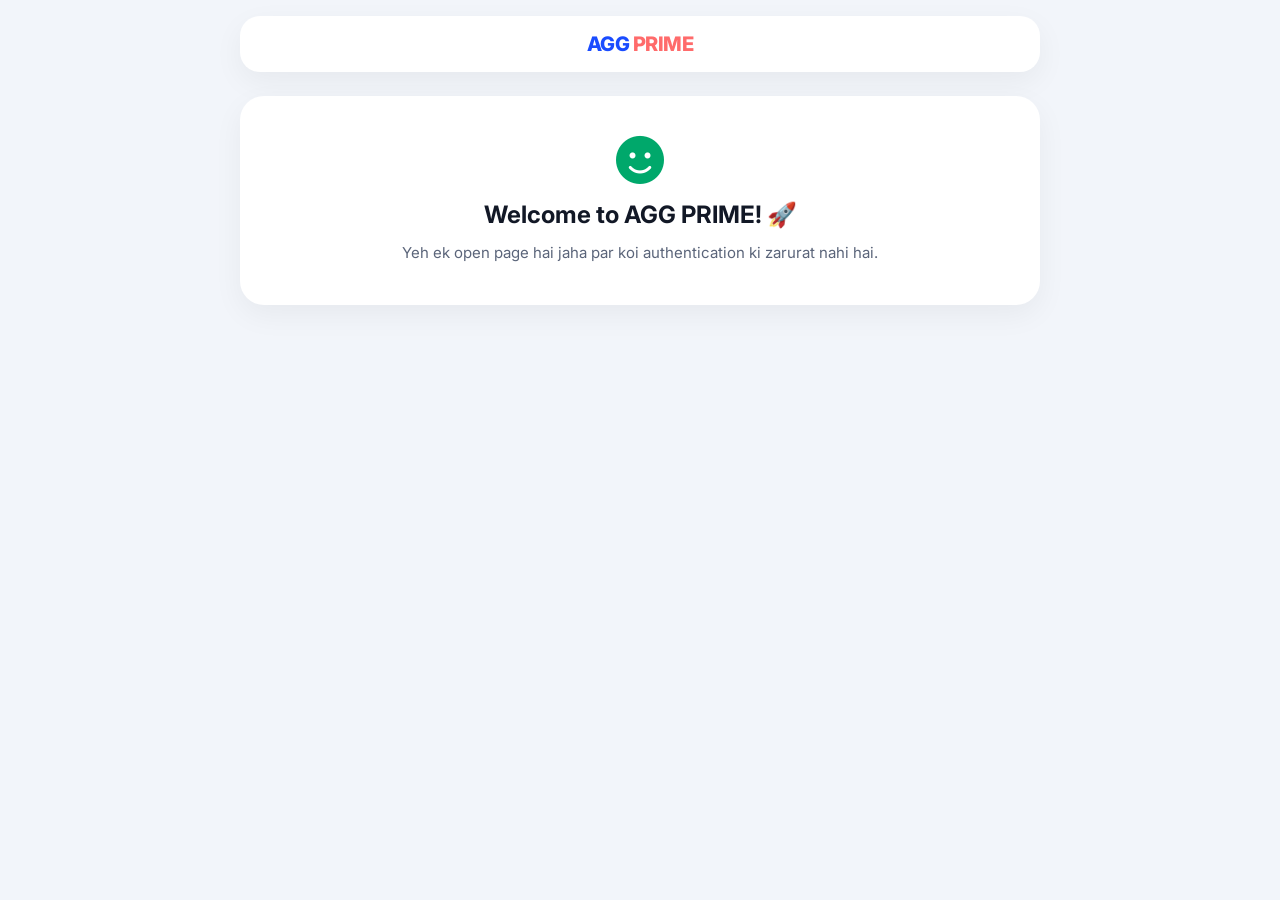
<file: Login/Profile/index.html>
<!DOCTYPE html>
<html lang="en">
<head>
    <meta charset="UTF-8">
    <meta name="viewport" content="width=device-width, initial-scale=1.0, maximum-scale=1.0, user-scalable=yes">
    <title>AGG PRIME · HOME</title>
    <link href="https://fonts.googleapis.com/css2?family=Inter:wght@400;500;600;700;800&display=swap" rel="stylesheet">
    <link rel="stylesheet" href="https://cdnjs.cloudflare.com/ajax/libs/font-awesome/6.4.0/css/all.min.css">
    <link rel="stylesheet" href="style.css">
</head>
<body>

    <div class="container">
        <nav class="navbar">
            <div class="logo">AGG <span>PRIME</span></div>
        </nav>

        <div class="content">
            <i class="fa-solid fa-face-smile"></i>
            <h2>Welcome to AGG PRIME! 🚀</h2>
            <p>Yeh ek open page hai jaha par koi authentication ki zarurat nahi hai.</p>
        </div>
    </div>

    <script src="script.js"></script>
</body>
</html>
</file>
<file: Login/Profile/style.css>
* { margin: 0; padding: 0; box-sizing: border-box; font-family: 'Inter', sans-serif; }
:root { --primary: #1A4CFF; --bg: #F2F5FA; --card: #FFFFFF; --text: #121826; --text-light: #5B657A; --border: #E2E7F0; }
body { background: var(--bg); min-height: 100vh; color: var(--text); padding: 16px; }

.container { max-width: 800px; margin: 0 auto; }

/* NAVBAR STYLING */
.navbar { display: flex; justify-content: center; align-items: center; background: var(--card); padding: 16px 24px; border-radius: 20px; box-shadow: 0 10px 30px rgba(0,0,0,0.05); margin-bottom: 24px; animation: fadeInDown 0.4s ease-out; }
.logo { font-size: 20px; font-weight: 800; color: var(--primary); letter-spacing: -0.5px; }
.logo span { color: #FF6B6B; }

/* CONTENT STYLING */
.content { background: var(--card); padding: 40px 30px; border-radius: 24px; box-shadow: 0 10px 30px rgba(0,0,0,0.05); text-align: center; animation: fadeInUp 0.4s ease-out; }
.content i { font-size: 48px; color: #00A86B; margin-bottom: 16px; }
.content h2 { font-size: 24px; font-weight: 700; margin-bottom: 12px; }
.content p { color: var(--text-light); line-height: 1.6; font-size: 15px; }

/* ANIMATIONS */
@keyframes fadeInDown { from { opacity: 0; transform: translateY(-15px); } to { opacity: 1; transform: translateY(0); } }
@keyframes fadeInUp { from { opacity: 0; transform: translateY(15px); } to { opacity: 1; transform: translateY(0); } }
</file>
